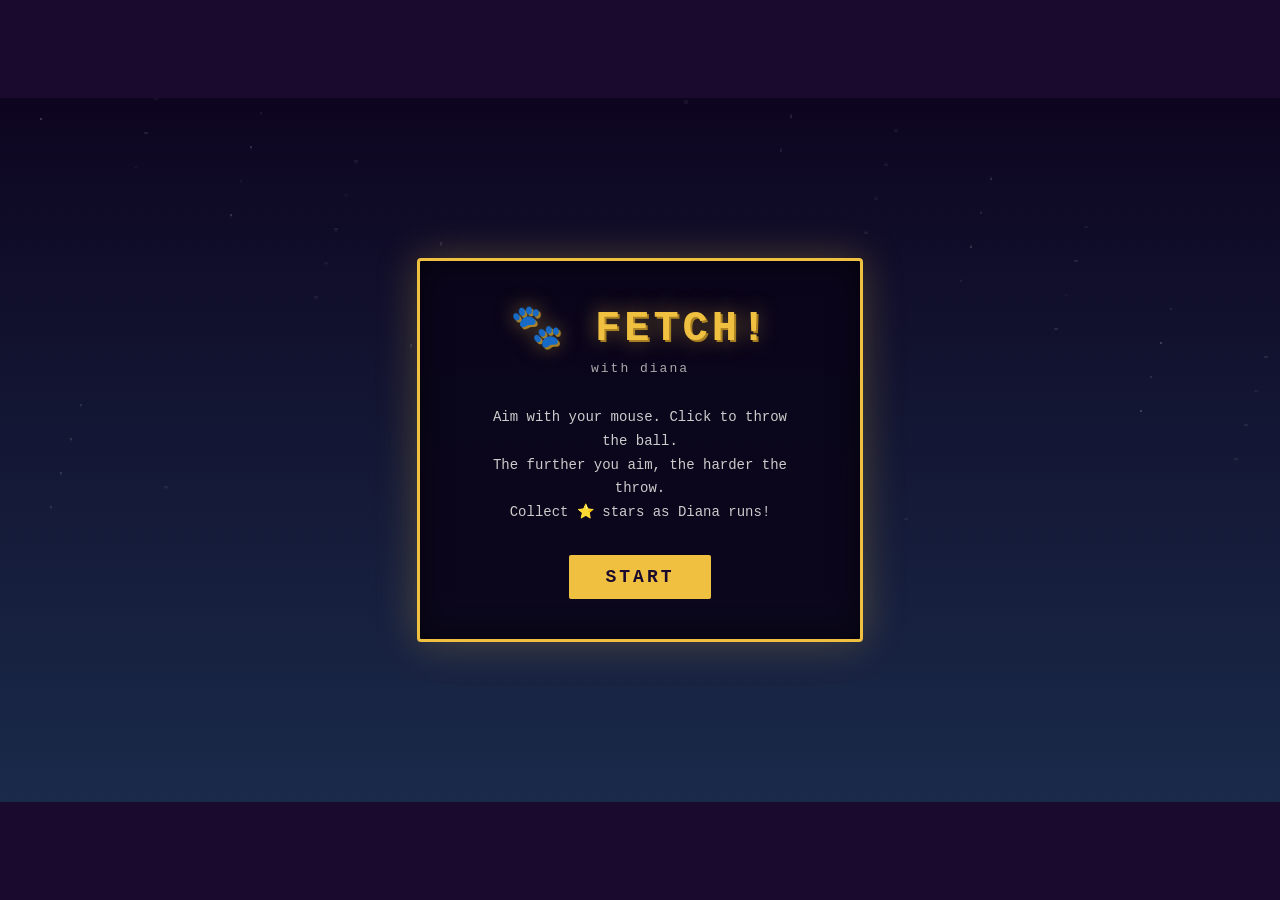
<file: diana/index.html>
<!DOCTYPE html>
<html lang="en">
<head>
<meta charset="UTF-8">
<title>Fetch with Diana</title>
<style>
  * { margin: 0; padding: 0; box-sizing: border-box; }
  body {
    background: #1a0a2e;
    display: flex;
    flex-direction: column;
    align-items: center;
    justify-content: center;
    min-height: 100vh;
    font-family: 'Courier New', monospace;
    overflow: hidden;
  }
  canvas {
    display: block;
    image-rendering: pixelated;
    image-rendering: crisp-edges;
    cursor: none;
  }
  #ui {
    position: absolute;
    top: 0; left: 0;
    width: 100%; height: 100%;
    pointer-events: none;
    display: flex;
    align-items: center;
    justify-content: center;
  }
  .screen {
    display: none;
    flex-direction: column;
    align-items: center;
    justify-content: center;
    background: rgba(10,5,25,0.92);
    border: 3px solid #f0c040;
    border-radius: 4px;
    padding: 40px 60px;
    pointer-events: all;
    text-align: center;
    box-shadow: 0 0 40px #f0c04044, inset 0 0 30px #00000088;
  }
  .screen.active { display: flex; }
  .screen h1 {
    font-size: 42px;
    color: #f0c040;
    text-shadow: 0 0 20px #f0c04088, 2px 2px 0 #a07820;
    letter-spacing: 4px;
    margin-bottom: 8px;
  }
  .screen .sub {
    color: #aaa;
    font-size: 13px;
    margin-bottom: 30px;
    letter-spacing: 2px;
  }
  .screen p {
    color: #ccc;
    font-size: 14px;
    margin-bottom: 24px;
    line-height: 1.7;
    max-width: 320px;
  }
  .btn {
    background: #f0c040;
    color: #1a0a2e;
    border: none;
    padding: 12px 36px;
    font-size: 18px;
    font-family: 'Courier New', monospace;
    font-weight: bold;
    letter-spacing: 3px;
    cursor: pointer;
    border-radius: 2px;
    transition: background 0.15s, color 0.15s, box-shadow 0.15s;
    text-transform: uppercase;
    margin-top: 6px;
  }
  .btn:hover {
    background: #fff;
    color: #a07820;
    box-shadow: 0 0 24px #f0c040aa;
  }
  #roundOver .score-big {
    font-size: 52px;
    color: #f0c040;
    text-shadow: 0 0 16px #f0c04088;
    margin: 10px 0 4px;
  }
  #roundOver .label {
    color: #aaa;
    font-size: 12px;
    letter-spacing: 2px;
    margin-bottom: 18px;
  }
</style>
</head>
<body>
<canvas id="c"></canvas>
<div id="ui">
  <div class="screen active" id="titleScreen">
    <h1>🐾 FETCH!</h1>
    <div class="sub">with diana</div>
    <p>Aim with your mouse. Click to throw the ball.<br>The further you aim, the harder the throw.<br>Collect ⭐ stars as Diana runs!</p>
    <button class="btn" id="startBtn">START</button>
  </div>
  <div class="screen" id="roundOver">
    <h1>ROUND OVER</h1>
    <div class="score-big" id="roScore">0</div>
    <div class="label">STARS COLLECTED</div>
    <p id="roMsg"></p>
    <button class="btn" id="nextBtn">NEXT ROUND</button>
  </div>
</div>
<script>
const SPRITES = {
  tile:  "https://i.imgur.com/I15JRWE.png",
  diana: "https://i.imgur.com/sf2uJ72.png",
  star:  "https://i.imgur.com/hJIBT10.png",
  ball:  "https://i.imgur.com/lkw7Mxz.png"
};

// ─── Constants ────────────────────────────────────────────────────────────────
const TILE = 16;
const COLS = 40;
const ROWS = 22;
const W = TILE * COLS;   // 640
const H = TILE * ROWS;   // 352
const SCALE = 2;
const GRAVITY = 0.2;
const BOUNCE = 0.1;
const FRICTION = 0.84;
const MAX_THROW_DIST = 200;

const canvas = document.getElementById('c');
canvas.width = W;
canvas.height = H;
canvas.style.width  = W * SCALE + 'px';
canvas.style.height = H * SCALE + 'px';
const ctx = canvas.getContext('2d');
ctx.imageSmoothingEnabled = false;

// ─── Asset loading ────────────────────────────────────────────────────────────
const imgs = {};
let assetsLoaded = 0;
const assetKeys = Object.keys(SPRITES);
assetKeys.forEach(k => {
  const img = new Image();
  img.src = SPRITES[k];
  img.onload = () => { assetsLoaded++; };
  imgs[k] = img;
});

// ─── State ────────────────────────────────────────────────────────────────────
let gameState = 'title'; // title | playing | roundOver
let score = 0;
let totalScore = 0;
let throwsLeft = 3;
let platforms = []; // [{col, row, width}]  (grid cells occupied)
let solidSet = new Set(); // "col,row"
let stars = [];
let ball = null;
let diana = { x: 100, y: 100, vx: 0, vy: 0, onGround: false, facing: 1, animFrame: 0, animTimer: 0, state: 'idle' };
let mouseCanvasX = 0, mouseCanvasY = 0; // always in canvas pixels (pre-scale)
let throwPhase = 'aim'; // aim | flying | chasing | waiting
let throwTimer = 0;
let catchFlash = null;
let particles = [];
let roundFlash = null;
let dianaPath = []; // A* path waypoints
let dianaPathIdx = 0;
let ballFlash = null; // when ball disappears

// ─── Platform generation ──────────────────────────────────────────────────────
function generateLevel() {
  platforms = [];
  solidSet = new Set();

  // Floor
  for (let c = 0; c < COLS; c++) {
    solidSet.add(`${c},${ROWS - 1}`);
    solidSet.add(`${c},${ROWS - 2}`); // two-tile floor
  }
  platforms.push({ col: 0, row: ROWS - 2, width: COLS, isFloor: true });

  // Random platforms on a grid (avoid top-left HUD area: cols 0-6, rows 0-3)
  const platRows = [4, 6, 8, 10, 12, 14, 16];
  const attempts = 18;
  for (let i = 0; i < attempts; i++) {
    const row = platRows[Math.floor(Math.random() * platRows.length)];
    const width = 2 + Math.floor(Math.random() * 5);
    const col = Math.floor(Math.random() * (COLS - width));

    // Skip HUD area
    if (col < 8 && row < 4) continue;

    // Check no overlap
    let overlap = false;
    for (let c = col; c < col + width; c++) {
      if (solidSet.has(`${c},${row}`)) { overlap = true; break; }
    }
    if (overlap) continue;

    for (let c = col; c < col + width; c++) {
      solidSet.add(`${c},${row}`);
    }
    platforms.push({ col, row, width });
  }
}

function isSolid(col, row) {
  return solidSet.has(`${col},${row}`);
}
function isSolidPx(px, py) {
  return isSolid(Math.floor(px / TILE), Math.floor(py / TILE));
}

// ─── Star placement ───────────────────────────────────────────────────────────
function generateStars() {
  stars = [];
  const tryPlace = () => {
    for (let tries = 0; tries < 60; tries++) {
      const c = Math.floor(Math.random() * COLS);
      const r = Math.floor(Math.random() * (ROWS - 4)) + 1;
      // Must have solid below (on platform or floor), and space above
      if (isSolid(c, r) || isSolid(c, r - 1)) continue;

      // Find if there's a solid below within 3 tiles
      let onSurface = false;
      for (let dr = 1; dr <= 3; dr++) {
        if (isSolid(c, r + dr)) { onSurface = true; break; }
      }
      if (!onSurface) continue;

      // No other star too close
      const px = c * TILE + TILE / 2;
      const py = r * TILE + TILE / 2;
      let tooClose = stars.some(s => Math.abs(s.x - px) < TILE * 1.5 && Math.abs(s.y - py) < TILE * 1.5);
      if (tooClose) continue;

      stars.push({ x: px, y: py, collected: false, phase: Math.random() * Math.PI * 2 });
      return true;
    }
    return false;
  };
  const count = 8 + Math.floor(Math.random() * 7);
  for (let i = 0; i < count; i++) tryPlace();
}

// ─── Diana placement ──────────────────────────────────────────────────────────
function placeDiana() {
  const plats = platforms.filter(p => !p.isFloor);
  const p = plats.length ? plats[Math.floor(Math.random() * plats.length)] : platforms[0];
  diana.x = (p.col + Math.floor(p.width / 2)) * TILE + TILE / 2;
  diana.y = p.row * TILE - TILE;
  diana.vx = 0; diana.vy = 0;
  diana.onGround = true;
  diana.state = 'idle';
  diana.facing = 1;
}

// ─── A* Pathfinding ──────────────────────────────────────────────────────────
function buildNavGraph() {
  // Build reachable positions: (col, row) where there's ground below
  const nodes = [];
  const nodeMap = {};
  for (let c = 0; c < COLS; c++) {
    for (let r = 1; r < ROWS - 1; r++) {
      if (isSolid(c, r) && !isSolid(c, r - 1)) {
        const key = `${c},${r}`;
        nodes.push({ c, r, key });
        nodeMap[key] = { c, r };
      }
    }
  }
  return { nodes, nodeMap };
}

function astar(startC, startR, goalC, goalR) {
  // Snap to surface
  const findSurface = (c, r) => {
    c = Math.max(0, Math.min(COLS - 1, c));
    for (let dr = 0; dr <= ROWS; dr++) {
      if (r + dr < ROWS && isSolid(c, r + dr) && !isSolid(c, r + dr - 1)) return r + dr;
    }
    return ROWS - 1;
  };
  startR = findSurface(startC, startR);
  goalR = findSurface(goalC, goalR);

  const key = (c, r) => `${c},${r}`;
  const heur = (c, r) => Math.abs(c - goalC) + Math.abs(r - goalR) * 2;

  const open = [{ c: startC, r: startR, g: 0, f: heur(startC, startR), parent: null }];
  const closed = new Set();
  const best = {};
  best[key(startC, startR)] = 0;

  while (open.length) {
    open.sort((a, b) => a.f - b.f);
    const cur = open.shift();
    const ck = key(cur.c, cur.r);
    if (closed.has(ck)) continue;
    closed.add(ck);

    if (cur.c === goalC && cur.r === goalR) {
      // Reconstruct
      const path = [];
      let n = cur;
      while (n) { path.unshift({ c: n.c, r: n.r }); n = n.parent; }
      return path;
    }

    // Neighbors: walk left/right on same platform, or jump to adjacent platforms
    const neighbors = [];
    // Walk
    for (const dc of [-1, 1]) {
      const nc = cur.c + dc;
      if (nc < 0 || nc >= COLS) continue;
      if (isSolid(nc, cur.r) && !isSolid(nc, cur.r - 1)) {
        neighbors.push({ c: nc, r: cur.r, cost: 1 });
      }
      // Step down
      if (!isSolid(nc, cur.r)) {
        let nr = cur.r;
        while (nr < ROWS - 1 && !isSolid(nc, nr)) nr++;
        if (nr < ROWS && !isSolid(nc, nr - 1)) {
          neighbors.push({ c: nc, r: nr, cost: 1 + Math.abs(nr - cur.r) * 0.3 });
        }
      }
    }
    // Jump up to platforms within range
    for (let dc = -5; dc <= 5; dc++) {
      for (let dr = 1; dr <= 6; dr++) {
        const nc = cur.c + dc, nr = cur.r - dr;
        if (nc < 0 || nc >= COLS || nr < 1) continue;
        if (isSolid(nc, nr) && !isSolid(nc, nr - 1)) {
          neighbors.push({ c: nc, r: nr, cost: 2 + Math.abs(dc) * 0.4 + dr * 0.5 });
        }
      }
    }

    for (const nb of neighbors) {
      const nk = key(nb.c, nb.r);
      if (closed.has(nk)) continue;
      const ng = cur.g + nb.cost;
      if (best[nk] !== undefined && best[nk] <= ng) continue;
      best[nk] = ng;
      open.push({ c: nb.c, r: nb.r, g: ng, f: ng + heur(nb.c, nb.r), parent: cur });
    }
  }
  return null; // no path
}

// ─── Ball physics ─────────────────────────────────────────────────────────────
function throwBall(ox, oy, tx, ty) {
  const dx = tx - ox, dy = ty - oy;
  const dist = Math.min(Math.sqrt(dx * dx + dy * dy), MAX_THROW_DIST);
  const power = dist / MAX_THROW_DIST;
  const angle = Math.atan2(dy, dx);
  const speed = 4 + power * 5;
  ball = {
    x: ox, y: oy,
    vx: Math.cos(angle) * speed,
    vy: Math.sin(angle) * speed,
    r: 5, alive: true,
    trail: []
  };
  spawnParticles(ox, oy, '#f0c040', 8);
}

function updateBall() {
  if (!ball || !ball.alive) return;

  // Stop micro-jitter: if speed is tiny, kill velocity
  const speed = Math.sqrt(ball.vx * ball.vx + ball.vy * ball.vy);
  if (speed < 0.15) {
    ball.vx = 0;
    ball.vy = 0;
    return;
  }

  ball.trail.push({ x: ball.x, y: ball.y });
  if (ball.trail.length > 12) ball.trail.shift();

  ball.vy += GRAVITY;
  ball.x += ball.vx;
  ball.y += ball.vy;

  // Wall bounce - clamp and reflect
  if (ball.x - ball.r < 0) {
    ball.x = ball.r;
    ball.vx = Math.abs(ball.vx) * BOUNCE;
    spawnParticles(ball.x, ball.y, '#fff', 3);
  }
  if (ball.x + ball.r > W) {
    ball.x = W - ball.r;
    ball.vx = -Math.abs(ball.vx) * BOUNCE;
    spawnParticles(ball.x, ball.y, '#fff', 3);
  }
  if (ball.y - ball.r < 0) {
    ball.y = ball.r;
    ball.vy = Math.abs(ball.vy) * BOUNCE;
  }

  // Floor bounce
  const floorY = (ROWS - 2) * TILE - ball.r;
  if (ball.y >= floorY) {
    ball.y = floorY;
    ball.vy = -Math.abs(ball.vy) * BOUNCE;
    ball.vx *= FRICTION;
    if (Math.abs(ball.vy) > 0.5) spawnParticles(ball.x, ball.y, '#ccc', 3);
  }

  // Platform collision (top surface only)
  const bc = Math.floor(ball.x / TILE);
  // Check the tile the ball's bottom edge is entering
  const bottomTileRow = Math.floor((ball.y + ball.r) / TILE);
  const topTileRow    = Math.floor((ball.y - ball.r) / TILE);
  if (isSolid(bc, bottomTileRow) && !isSolid(bc, topTileRow)) {
    // Ball landed on top of a platform
    ball.y = bottomTileRow * TILE - ball.r;
    ball.vy = -Math.abs(ball.vy) * BOUNCE;
    ball.vx *= FRICTION;
    if (Math.abs(ball.vy) > 0.5) spawnParticles(ball.x, ball.y, '#ccc', 3);
  }
}

// ─── Diana AI ────────────────────────────────────────────────────────────────
function startChase() {
  if (!ball) return;
  diana.state = 'chasing';
  computeDianaPath();
}

function computeDianaPath() {
  if (!ball) return;
  const sc = Math.floor(diana.x / TILE);
  const sr = Math.floor(diana.y / TILE) + 1;
  const gc = Math.floor(ball.x / TILE);
  const gr = Math.floor(ball.y / TILE) + 1;
  const path = astar(sc, sr, gc, gr);
  dianaPath = path ? path : [];
  dianaPathIdx = 0;
}

function updateDiana(dt) {
  // Gravity
  diana.vy += GRAVITY;

  // Move toward path
  if (diana.state === 'chasing' && dianaPath.length > 0) {
    const target = dianaPath[dianaPathIdx];
    if (target) {
      const tx = target.c * TILE + TILE / 2;
      const ty = (target.r - 1) * TILE + TILE / 2; // stand on top of solid row

      const dx = tx - diana.x;
      const dist = Math.abs(dx);

      if (dist < 6) {
        dianaPathIdx++;
        if (dianaPathIdx >= dianaPath.length) {
          dianaPath = [];
          diana.vx *= 0.5;
        }
      } else {
        const speed = 2.2;
        diana.vx = (dx > 0 ? 1 : -1) * speed;
        diana.facing = dx > 0 ? 1 : -1;

        // Jump if target is above
        if (ty < diana.y - TILE * 1.5 && diana.onGround) {
          const jumpHeight = diana.y - ty;
          diana.vy = -Math.sqrt(2 * GRAVITY * (jumpHeight + TILE * 1.5));
          diana.onGround = false;
        }
      }
    }
  } else if (diana.state === 'idle') {
    diana.vx *= 0.8;
  }

  diana.x += diana.vx;
  diana.y += diana.vy;

  // Clamp to screen
  diana.x = Math.max(TILE, Math.min(W - TILE, diana.x));

  // Ground / platform collision
  diana.onGround = false;
  const dc = Math.floor(diana.x / TILE);
  const dr = Math.floor(diana.y / TILE);

  if (isSolid(dc, dr)) {
    diana.y = dr * TILE;
    diana.vy = 0;
    diana.onGround = true;
  }
  // Prevent going below floor
  if (diana.y > H - TILE * 2) {
    diana.y = H - TILE * 2;
    diana.vy = 0;
    diana.onGround = true;
  }
  if (diana.y < 0) { diana.y = 0; diana.vy = 0; }

  // Animation
  diana.animTimer++;
  if (Math.abs(diana.vx) > 0.5) {
    if (diana.animTimer % 10 === 0) diana.animFrame = (diana.animFrame + 1) % 4;
  } else {
    diana.animFrame = 0;
  }

  // Star collection — diana.y is feet; her center is ~1 tile above feet
  const dCenterX = diana.x;
  const dCenterY = diana.y - TILE; // vertical center of diana sprite
  stars.forEach(s => {
    if (s.collected) return;
    // Compare against the star's fixed grid position (not the bobbing visual offset)
    const dx = dCenterX - s.x, dy = dCenterY - s.y;
    if (Math.sqrt(dx*dx + dy*dy) < TILE * 2.0) {
      s.collected = true;
      score++;
      spawnParticles(s.x, s.y, '#ffe566', 12);
    }
  });

  // Ball catch detection
  if (ball && ball.alive && diana.state === 'chasing') {
    const dx = diana.x - ball.x, dy = diana.y - ball.y;
    if (Math.sqrt(dx*dx + dy*dy) < TILE * 2) {
      // Catch!
      ball.alive = false;
      catchFlash = { x: diana.x, y: diana.y - TILE * 2, alpha: 1, timer: 0 };
      spawnParticles(diana.x, diana.y, '#f0c040', 20);
      diana.state = 'idle';
      throwPhase = 'waiting';
      throwTimer = 0;
    }
  }
}

// ─── Particles ────────────────────────────────────────────────────────────────
function spawnParticles(x, y, color, count) {
  for (let i = 0; i < count; i++) {
    const angle = Math.random() * Math.PI * 2;
    const speed = 1 + Math.random() * 3;
    particles.push({
      x, y,
      vx: Math.cos(angle) * speed,
      vy: Math.sin(angle) * speed - 1,
      color,
      life: 1,
      size: 2 + Math.random() * 3
    });
  }
}

function updateParticles() {
  for (let i = particles.length - 1; i >= 0; i--) {
    const p = particles[i];
    p.x += p.vx; p.y += p.vy;
    p.vy += 0.1;
    p.life -= 0.03;
    if (p.life <= 0) particles.splice(i, 1);
  }
}

// ─── Trajectory preview ───────────────────────────────────────────────────────
function getTrajectory(ox, oy, tx, ty) {
  const dx = tx - ox, dy = ty - oy;
  const dist = Math.min(Math.sqrt(dx * dx + dy * dy), MAX_THROW_DIST);
  const power = dist / MAX_THROW_DIST;
  const angle = Math.atan2(dy, dx);
  const speed = 4 + power * 5;
  let sx = ox, sy = oy;
  let svx = Math.cos(angle) * speed;
  let svy = Math.sin(angle) * speed;
  const points = [];
  const ballR = 5;
  const floorY = (ROWS - 2) * TILE - ballR;

  for (let i = 0; i < 80; i++) {
    // Mirror updateBall exactly
    const spd = Math.sqrt(svx * svx + svy * svy);
    if (spd < 0.15) break;

    svy += GRAVITY;
    sx += svx; sy += svy;

    if (sx - ballR < 0)  { sx = ballR;     svx =  Math.abs(svx) * BOUNCE; }
    if (sx + ballR > W)  { sx = W - ballR; svx = -Math.abs(svx) * BOUNCE; }
    if (sy - ballR < 0)  { sy = ballR;     svy =  Math.abs(svy) * BOUNCE; }
    if (sy >= floorY)    { sy = floorY;    svy = -Math.abs(svy) * BOUNCE; svx *= FRICTION; }

    const bc = Math.floor(sx / TILE);
    const bBot = Math.floor((sy + ballR) / TILE);
    const bTop = Math.floor((sy - ballR) / TILE);
    if (isSolid(bc, bBot) && !isSolid(bc, bTop)) {
      sy = bBot * TILE - ballR;
      svy = -Math.abs(svy) * BOUNCE;
      svx *= FRICTION;
    }

    if (i % 3 === 0) points.push({ x: sx, y: sy });
  }
  return points;
}

// ─── Drawing ──────────────────────────────────────────────────────────────────
function drawBg() {
  // Sky gradient
  const grad = ctx.createLinearGradient(0, 0, 0, H);
  grad.addColorStop(0, '#0d0520');
  grad.addColorStop(1, '#1a2a4a');
  ctx.fillStyle = grad;
  ctx.fillRect(0, 0, W, H);

  // Stars in sky (decorative)
  ctx.fillStyle = 'rgba(255,255,255,0.4)';
  for (let i = 0; i < 60; i++) {
    const sx = (i * 137.5 + 20) % W;
    const sy = (i * 89.3 + 10) % (H * 0.6);
    const twinkle = 0.3 + 0.7 * Math.abs(Math.sin(Date.now() * 0.001 + i));
    ctx.globalAlpha = twinkle * 0.5;
    ctx.fillRect(sx, sy, 1, 1);
  }
  ctx.globalAlpha = 1;
}

function drawPlatforms() {
  if (!imgs.tile.complete) return;
  platforms.forEach(p => {
    for (let i = 0; i < p.width; i++) {
      ctx.drawImage(imgs.tile, (p.col + i) * TILE, p.row * TILE, TILE, TILE);
    }
  });
}

function drawStars(now) {
  if (!imgs.star.complete) return;
  stars.forEach(s => {
    if (s.collected) return;
    const bob = Math.sin(now * 0.002 + s.phase) * 3;
    const glow = 0.5 + 0.5 * Math.abs(Math.sin(now * 0.003 + s.phase));

    // Glow
    ctx.save();
    ctx.globalAlpha = 0.35 * glow;
    ctx.shadowBlur = 12;
    ctx.shadowColor = '#ffe566';
    ctx.fillStyle = '#ffe566';
    ctx.beginPath();
    ctx.arc(s.x, s.y + bob, TILE * 0.8, 0, Math.PI * 2);
    ctx.fill();
    ctx.restore();

    ctx.drawImage(imgs.star, s.x - TILE / 2, s.y + bob - TILE / 2, TILE, TILE);
  });
}

function drawDiana() {
  if (!imgs.diana.complete) return;
  const w = TILE * 2, h = TILE * 2;
  ctx.save();
  if (diana.facing < 0) {
    ctx.scale(-1, 1);
    ctx.drawImage(imgs.diana, -diana.x - w / 2, diana.y - h, w, h);
  } else {
    ctx.drawImage(imgs.diana, diana.x - w / 2, diana.y - h, w, h);
  }
  ctx.restore();
}

function drawBall(now) {
  if (!ball || !ball.alive) return;
  if (!imgs.ball.complete) return;

  // Trail
  ball.trail.forEach((t, i) => {
    ctx.globalAlpha = (i / ball.trail.length) * 0.4;
    ctx.fillStyle = '#ffe09a';
    const s = 4 * (i / ball.trail.length);
    ctx.fillRect(t.x - s / 2, t.y - s / 2, s, s);
  });
  ctx.globalAlpha = 1;

  const bs = TILE * 1.2;
  // Shadow
  ctx.globalAlpha = 0.2;
  ctx.fillStyle = '#000';
  ctx.beginPath();
  ctx.ellipse(ball.x, ball.y + 3, bs / 2, 3, 0, 0, Math.PI * 2);
  ctx.fill();
  ctx.globalAlpha = 1;

  ctx.drawImage(imgs.ball, ball.x - bs / 2, ball.y - bs / 2, bs, bs);
}

function drawTrajectory(now) {
  if (throwPhase !== 'aim' || gameState !== 'playing') return;
  const cx = mouseCanvasX;
  const cy = mouseCanvasY;
  const throwOriginY = diana.y - TILE;
  const pts = getTrajectory(diana.x, throwOriginY, cx, cy);

  pts.forEach((p, i) => {
    const alpha = 1 - i / pts.length;
    ctx.globalAlpha = alpha * 0.85;
    ctx.fillStyle = '#f0c040';
    const s = 3;
    ctx.fillRect(p.x - s / 2, p.y - s / 2, s, s);
  });
  ctx.globalAlpha = 1;

  // Reticle at mouse position
  const dx = cx - diana.x, dy = cy - throwOriginY;
  const dist = Math.sqrt(dx*dx + dy*dy);
  const power = Math.min(dist / MAX_THROW_DIST, 1);
  const t = now * 0.005;
  ctx.save();
  ctx.strokeStyle = `hsl(${60 - power * 60}, 100%, 65%)`;
  ctx.lineWidth = 1.5;
  ctx.globalAlpha = 0.85;
  ctx.beginPath();
  ctx.arc(cx, cy, 6 + Math.sin(t * 4) * 1.5, 0, Math.PI * 2);
  ctx.stroke();
  ctx.beginPath();
  ctx.moveTo(cx - 10, cy); ctx.lineTo(cx + 10, cy);
  ctx.moveTo(cx, cy - 10); ctx.lineTo(cx, cy + 10);
  ctx.stroke();
  ctx.restore();
}

function drawParticles() {
  particles.forEach(p => {
    ctx.globalAlpha = p.life;
    ctx.fillStyle = p.color;
    ctx.fillRect(p.x - p.size/2, p.y - p.size/2, p.size, p.size);
  });
  ctx.globalAlpha = 1;
}

function drawCatchFlash(now) {
  if (!catchFlash) return;
  catchFlash.timer++;
  catchFlash.alpha = Math.max(0, 1 - catchFlash.timer / 90);
  if (catchFlash.alpha <= 0) { catchFlash = null; return; }
  const pulse = 1 + 0.1 * Math.sin(catchFlash.timer * 0.4);
  ctx.save();
  ctx.globalAlpha = catchFlash.alpha;
  ctx.font = `bold ${Math.floor(14 * pulse)}px 'Courier New'`;
  ctx.textAlign = 'center';
  ctx.fillStyle = '#f0c040';
  ctx.shadowBlur = 10;
  ctx.shadowColor = '#f0c040';
  ctx.fillText('CATCH! ⭐', catchFlash.x, catchFlash.y - catchFlash.timer * 0.3);
  ctx.restore();
}

function drawBallFlash(now) {
  if (!ballFlash) return;
  ballFlash.timer++;
  if (ballFlash.timer > 40) { ballFlash = null; ball = null; return; }
  const vis = ballFlash.timer % 8 < 4;
  if (vis && ball) {
    ctx.globalAlpha = 0.6;
    const bs = TILE * 1.2;
    ctx.drawImage(imgs.ball, ball.x - bs/2, ball.y - bs/2, bs, bs);
    ctx.globalAlpha = 1;
  }
}

function drawHUD() {
  // Score
  ctx.save();
  ctx.font = 'bold 14px "Courier New"';
  ctx.textAlign = 'left';
  ctx.fillStyle = '#fff';
  ctx.shadowBlur = 6;
  ctx.shadowColor = '#000';
  ctx.fillText(`⭐ ${score}`, 10, 20);

  // Throw pips
  ctx.textAlign = 'right';
  ctx.fillText('THROWS:', W - 70, 20);
  for (let i = 0; i < 3; i++) {
    ctx.fillStyle = i < throwsLeft ? '#f0c040' : '#444';
    ctx.fillRect(W - 60 + i * 18, 8, 12, 12);
  }

  // Phase hint
  if (throwPhase === 'aim' && throwsLeft > 0) {
    ctx.textAlign = 'center';
    ctx.font = '10px "Courier New"';
    ctx.fillStyle = 'rgba(255,255,255,0.5)';
    ctx.fillText('AIM & CLICK TO THROW', W / 2, H - 8);
  } else if (throwPhase === 'flying') {
    ctx.textAlign = 'center';
    ctx.font = '10px "Courier New"';
    ctx.fillStyle = 'rgba(255,255,255,0.4)';
    ctx.fillText('DIANA WILL CHASE SOON...', W / 2, H - 8);
  } else if (throwPhase === 'waiting') {
    ctx.textAlign = 'center';
    ctx.font = '10px "Courier New"';
    ctx.fillStyle = 'rgba(255,255,255,0.5)';
    ctx.fillText(throwsLeft > 0 ? 'CLICK TO THROW AGAIN' : '...', W / 2, H - 8);
  }
  ctx.restore();
}

// ─── Main loop ────────────────────────────────────────────────────────────────
let lastTime = 0;
function loop(now) {
  requestAnimationFrame(loop);
  const dt = now - lastTime;
  lastTime = now;

  ctx.clearRect(0, 0, W, H);
  drawBg();

  if (gameState !== 'playing') {
    drawPlatforms();
    return;
  }

  drawPlatforms();
  drawStars(now);

  // Phase logic
  if (throwPhase === 'flying') {
    throwTimer += dt;
    updateBall();
    if (throwTimer > 3000) {
      throwPhase = 'chasing';
      startChase();
    }
  } else if (throwPhase === 'chasing') {
    throwTimer += dt;
    updateBall();
    if (throwTimer > 13000) {
      // Time out
      if (ball && ball.alive) {
        ballFlash = { timer: 0 };
        ball.alive = false;
      }
      diana.state = 'idle';
      throwPhase = 'waiting';
      throwTimer = 0;
    }
    // Recompute path periodically
    if (Math.floor(throwTimer / 500) !== Math.floor((throwTimer - dt) / 500)) {
      computeDianaPath();
    }
  } else if (throwPhase === 'waiting') {
    throwTimer += dt;
    if (throwTimer > 2000 && throwsLeft > 0) {
      throwPhase = 'aim';
    }
    if (throwsLeft <= 0 && throwTimer > 1500) {
      endRound();
    }
  }

  updateDiana(dt / 16);
  updateParticles();
  drawBallFlash(now);
  drawBall(now);
  drawDiana();
  drawTrajectory(now);
  drawParticles();
  drawCatchFlash(now);
  drawHUD();
}

function endRound() {
  gameState = 'roundOver';
  totalScore += score;
  document.getElementById('roScore').textContent = score;
  const msgs = [
    `Diana caught some great throws!`,
    `What a good girl! Total: ${totalScore} ⭐`,
    `Stars collected: ${score}. Keep going!`
  ];
  document.getElementById('roMsg').textContent = msgs[Math.floor(Math.random() * msgs.length)];
  document.getElementById('roundOver').classList.add('active');
}

// ─── New round ────────────────────────────────────────────────────────────────
function newRound() {
  score = 0;
  throwsLeft = 3;
  throwPhase = 'aim';
  throwTimer = 0;
  ball = null;
  ballFlash = null;
  catchFlash = null;
  particles = [];
  dianaPath = [];
  generateLevel();
  generateStars();
  placeDiana();
  gameState = 'playing';
}

// ─── Events ───────────────────────────────────────────────────────────────────
canvas.addEventListener('mousemove', e => {
  const rect = canvas.getBoundingClientRect();
  mouseCanvasX = (e.clientX - rect.left) / SCALE;
  mouseCanvasY = (e.clientY - rect.top) / SCALE;
});

canvas.addEventListener('click', e => {
  if (gameState !== 'playing') return;
  if (throwPhase !== 'aim' || throwsLeft <= 0) return;

  const rect = canvas.getBoundingClientRect();
  const cx = (e.clientX - rect.left) / SCALE;
  const cy = (e.clientY - rect.top) / SCALE;

  throwBall(diana.x, diana.y - TILE, cx, cy);
  throwsLeft--;
  throwPhase = 'flying';
  throwTimer = 0;
  diana.state = 'idle';
});

document.getElementById('startBtn').addEventListener('click', () => {
  document.getElementById('titleScreen').classList.remove('active');
  totalScore = 0;
  newRound();
});

document.getElementById('nextBtn').addEventListener('click', () => {
  document.getElementById('roundOver').classList.remove('active');
  newRound();
});

// ─── Start ────────────────────────────────────────────────────────────────────
generateLevel();
generateStars();
placeDiana();
requestAnimationFrame(loop);
</script>
</body>
</html>
</file>
